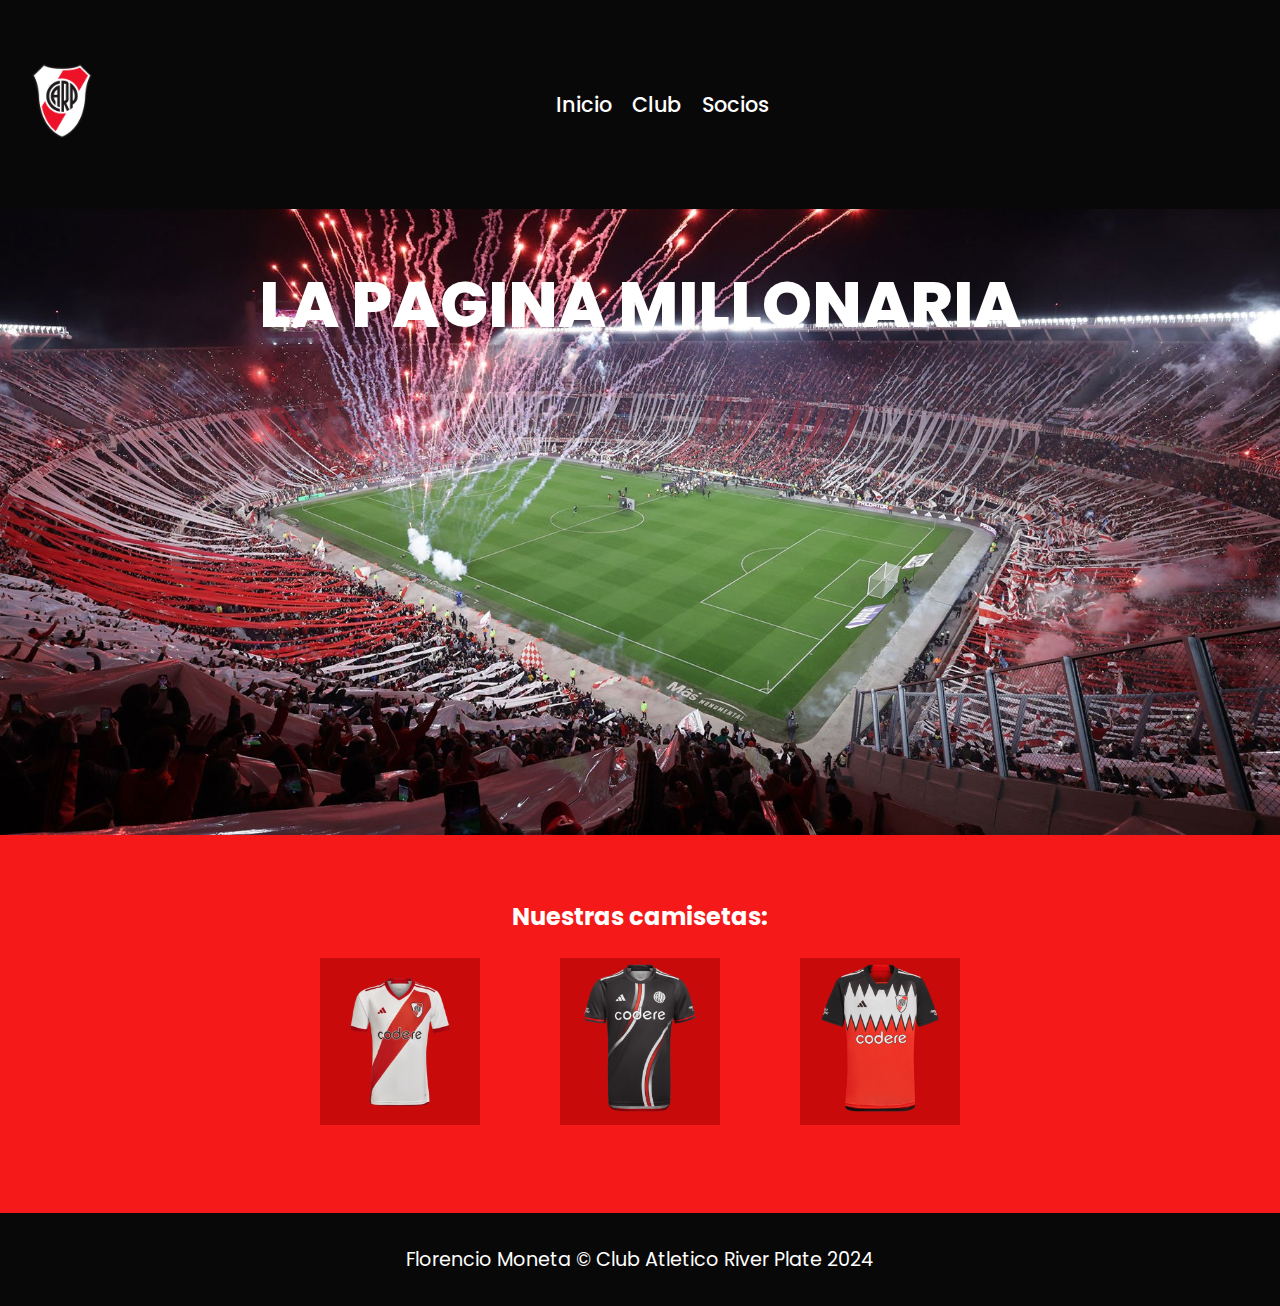
<file: index.html>
<!DOCTYPE html>
<html lang="es">

<head>
    <link rel="preconnect" href="https://fonts.googleapis.com">
    <link rel="preconnect" href="https://fonts.gstatic.com" crossorigin>
    <link
        href="https://fonts.googleapis.com/css2?family=Poppins:ital,wght@0,100;0,200;0,300;0,400;0,500;0,600;0,700;0,800;0,900;1,100;1,200;1,300;1,400;1,500;1,600;1,700;1,800;1,900&display=swap"
        rel="stylesheet">
    <link rel="stylesheet" href="style.css">
    <meta charset="UTF-8">
    <meta name="viewport" content="width=device-width, initial-scale=1.0">
    <title>Inicio | River</title>
</head>

<body>
    <header>
        <nav class="navegacion">
            <div class="navegacion-escudo"> <img src="/imagenes/escudo.png" alt="escudo"></div>
            <div class="navegacion-enlaces">
            <a href="/index.html">Inicio</a>
            <a href="/club.html">Club</a>
            <a href="/socios.html">Socios</a>
            </div>
        </nav>
    </header>
    <main class="main">
        <h1>
            La pagina millonaria
        </h1>
    </main>
    <div class="camisetas">
        <div class="camisetas-texto">
            <h2>
                Nuestras camisetas:
            </h2>
        </div>
        <div class="camisetas-imagenes">
            <div class="imagen imagen-proporcional"> <img src="/imagenes/camiseta1 15.25.50.png" alt="Cmiseta titular"></div>
            <div class="imagen"><img src="/imagenes/camiseta 2.png" alt="Camiseta suplente"></div>
            <div class="imagen"><img src="/imagenes/camiseta 3.png" alt="Camiseta alternativa"></div>
        </div>
    </div>
    <footer class="footer">
        <p>
            Florencio Moneta &copy; Club Atletico River Plate 2024
        </p>
    </footer>
</body>

</html>
</file>
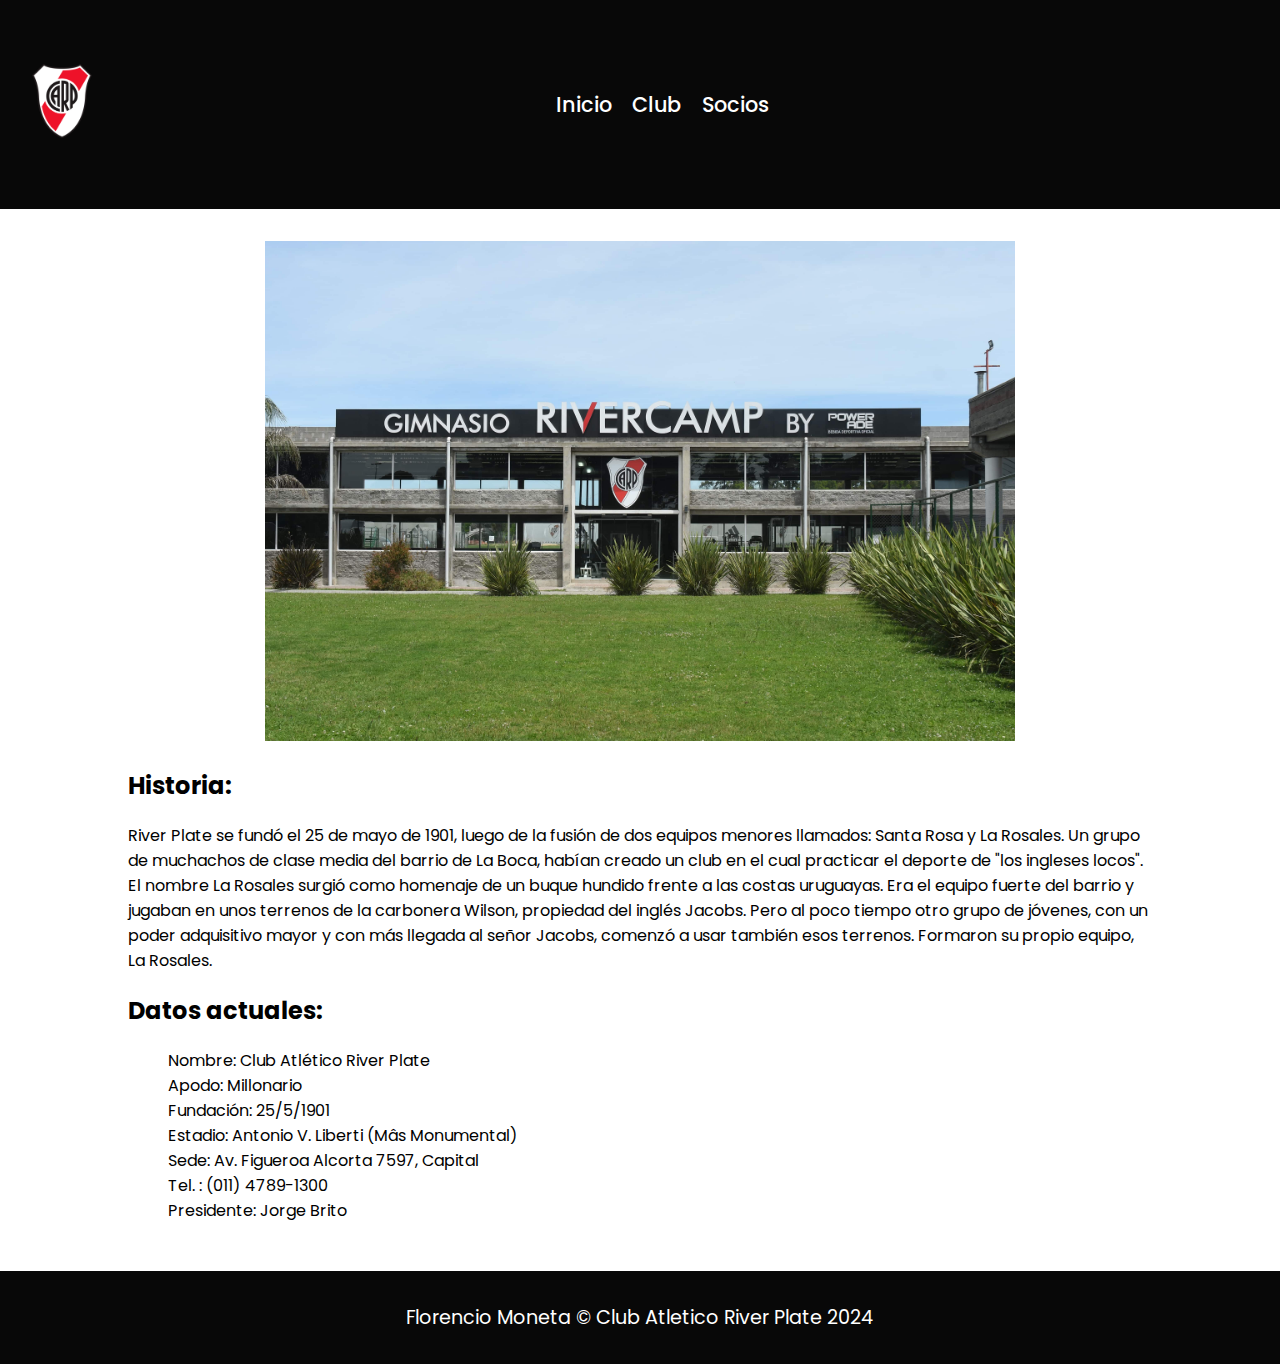
<file: club.html>
<!DOCTYPE html>
<html lang="en">

<head>
    <link rel="preconnect" href="https://fonts.googleapis.com">
    <link rel="preconnect" href="https://fonts.gstatic.com" crossorigin>
    <link
        href="https://fonts.googleapis.com/css2?family=Poppins:ital,wght@0,100;0,200;0,300;0,400;0,500;0,600;0,700;0,800;0,900;1,100;1,200;1,300;1,400;1,500;1,600;1,700;1,800;1,900&display=swap"
        rel="stylesheet">
    <link rel="stylesheet" href="style.css">
    <meta charset="UTF-8">
    <meta name="viewport" content="width=device-width, initial-scale=1.0">
    <title>Club | River</title>
</head>

<body>
    <header>
        <nav class="navegacion">
            <div class="navegacion-escudo"> <img src="/imagenes/escudo.png" alt="escudo"></div>
            <div class="navegacion-enlaces">
                <a href="/index.html">Inicio</a>
                <a href="/club.html">Club</a>
                <a href="/socios.html">Socios</a>
            </div>
        </nav>
    </header>
    <div class="club">
        <div class="club-imagen">
            <img src="/imagenes/rivercamp1.jpeg" alt="rivercamp">

        </div>

        <div class="club-texto">
            <h2>
                Historia:
            </h2>
            <p>
                River Plate se fundó el 25 de mayo de 1901, luego de la fusión de dos equipos menores llamados: Santa
                Rosa y
                La Rosales. Un grupo de muchachos de clase media del barrio de La Boca, habían creado un club en el cual
                practicar el deporte de "los ingleses locos". El nombre La Rosales surgió como homenaje de un buque
                hundido
                frente a las costas uruguayas. Era el equipo fuerte del barrio y jugaban en unos terrenos de la
                carbonera
                Wilson, propiedad del inglés Jacobs. Pero al poco tiempo otro grupo de jóvenes, con un poder adquisitivo
                mayor y con más llegada al señor Jacobs, comenzó a usar también esos terrenos. Formaron su propio
                equipo, La
                Rosales.
            </p>
            <h2>Datos actuales:</h2>
            <ul class="club-datos">
                <li>Nombre: Club Atlético River Plate</li>
                <li>Apodo: Millonario</li>
                <li>Fundación: 25/5/1901</li>
                <li>Estadio: Antonio V. Liberti (Mâs Monumental)</li>
                <li>Sede: Av. Figueroa Alcorta 7597, Capital</li>
                <li>Tel. : (011) 4789-1300</li>
                <li>Presidente: Jorge Brito</li>
            </ul>
        </div>
    </div>
    <footer class="footer">
        <p>
            Florencio Moneta &copy; Club Atletico River Plate 2024
        </p>
    </footer>
</body>

</html>
</file>
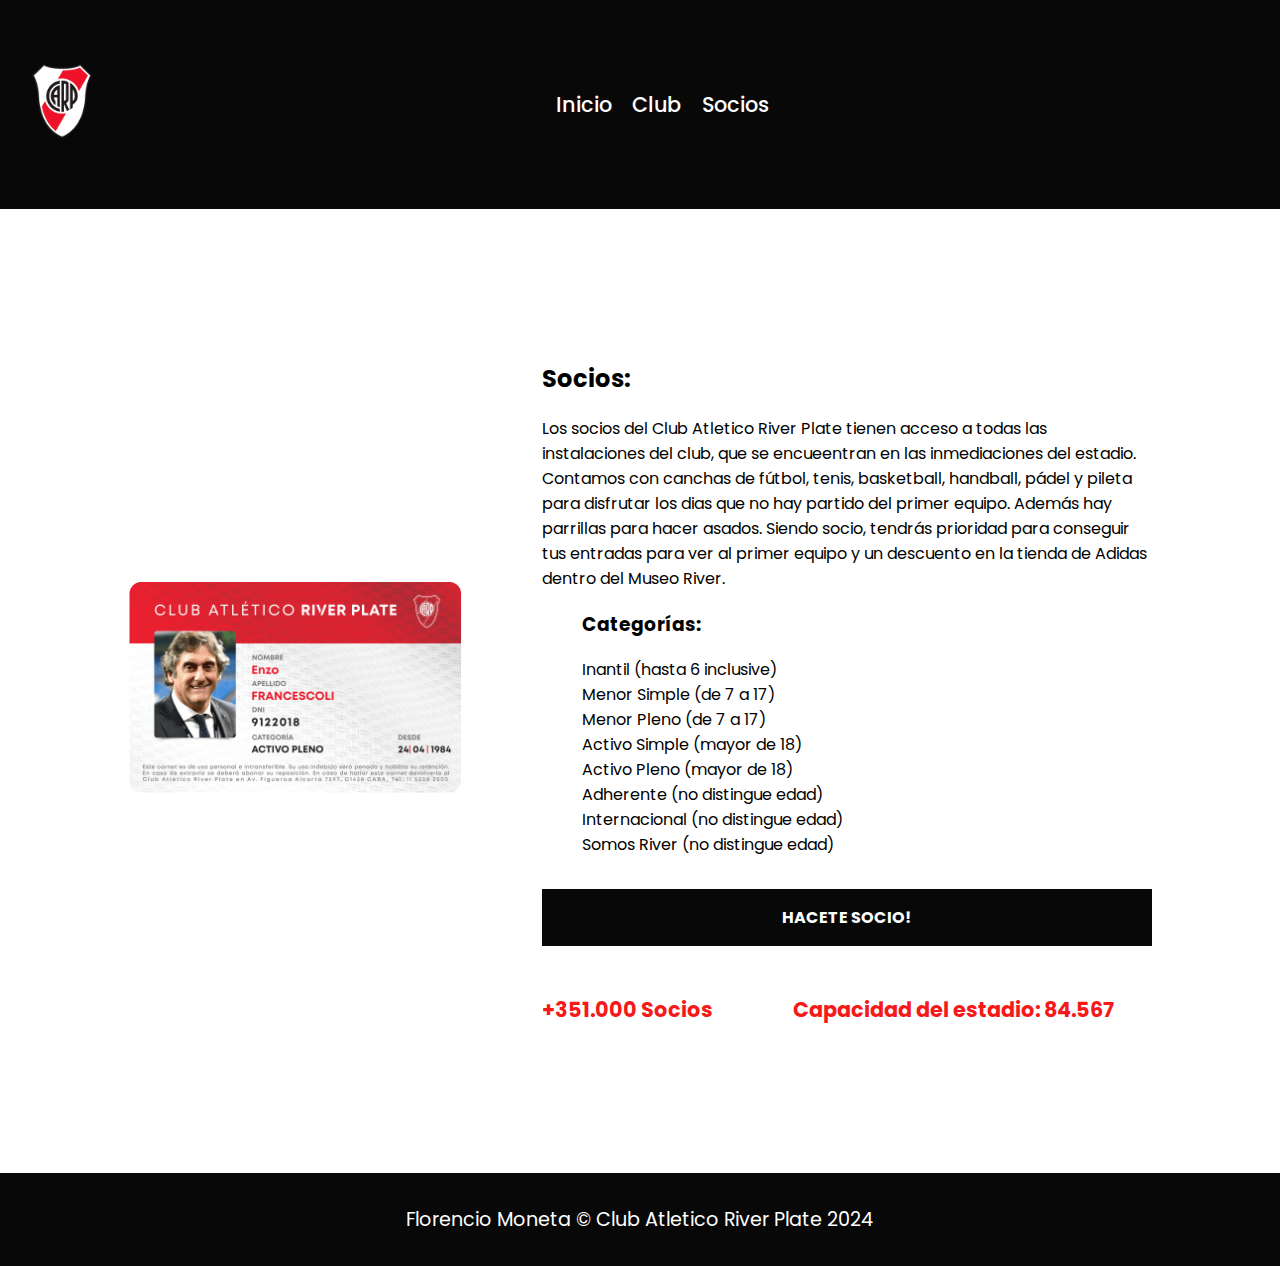
<file: socios.html>
<!DOCTYPE html>
<html lang="en">

<head>
    <link rel="preconnect" href="https://fonts.googleapis.com">
    <link rel="preconnect" href="https://fonts.gstatic.com" crossorigin>
    <link
        href="https://fonts.googleapis.com/css2?family=Poppins:ital,wght@0,100;0,200;0,300;0,400;0,500;0,600;0,700;0,800;0,900;1,100;1,200;1,300;1,400;1,500;1,600;1,700;1,800;1,900&display=swap"
        rel="stylesheet">
    <link rel="stylesheet" href="style.css">
    <meta charset="UTF-8">
    <meta name="viewport" content="width=device-width, initial-scale=1.0">
    <title>Socios | River</title>
</head>

<body>
    <header>
        <nav class="navegacion">
            <div class="navegacion-escudo"> <img src="/imagenes/escudo.png" alt="escudo"></div>
            <div class="navegacion-enlaces">
                <a href="/index.html">Inicio</a>
                <a href="/club.html">Club</a>
                <a href="/socios.html">Socios</a>
            </div>
        </nav>
    </header>
    <div class="socios">
        <div class="socios-imagen">
            <img src="/imagenes/carnet.png" alt="socios">
        </div>
        <div class="socios-info">
            <h2>
                Socios:
            </h2>
            <p>Los socios del Club Atletico River Plate tienen acceso a todas las instalaciones del club, que se
                encueentran en las inmediaciones del estadio. Contamos con canchas de fútbol, tenis, basketball,
                handball, pádel y pileta para disfrutar los dias que no hay partido del primer equipo. Además hay
                parrillas para hacer asados. Siendo socio, tendrás prioridad para conseguir tus entradas para ver al
                primer equipo y un descuento en la tienda de Adidas dentro del Museo River.
            </p>
            <ul class="socios-datos">
                <h3>Categorías:</h3>
                <li>Inantil (hasta 6 inclusive)</li>
                <li>Menor Simple (de 7 a 17)</li>
                <li>Menor Pleno (de 7 a 17)</li>
                <li>Activo Simple (mayor de 18)</li>
                <li>Activo Pleno (mayor de 18)</li>
                <li>Adherente (no distingue edad)</li>
                <li>Internacional (no distingue edad)</li>
                <li>Somos River (no distingue edad)</li>
            </ul>
            <a href="https://login.riverid.com.ar/Account/Registro/Documento" class="boton">Hacete socio!</a>
            <div class="socios-numeros">
                <p>
                    <span>
                        +351.000 Socios
                    </span>
                </p>
                <p>
                    <span>
                        Capacidad del estadio: 84.567
                    </span>
                </p>
            </div>
        </div>
    </div>
    <footer class="footer">
        <p>
            Florencio Moneta &copy; Club Atletico River Plate 2024
        </p>
    </footer>
</body>

</html>
</file>
<file: style.css>
:root {
    --rojo: rgb(246, 25, 25);
    --blanco: white;
    --negro: rgb(8, 8, 8);
}

body {
    margin: 0;
    padding: 0;
    font-family: "Poppins", sans-serif;
}

.navegacion {
    background-color: var(--negro);
    padding: 0rem;
    display: flex;
    flex-direction:column;
    justify-content: center;
    align-items: center;
    @media(min-width: 390px){
        flex-direction: row;
        padding: 2rem;
    }
}

.navegacion-escudo {
    max-width: 60px;
    width: 100%;
    margin: 2rem 0;
}

.navegacion-enlaces {
    width: 100%;
    text-align: center;
    align-content: center;
    
}

.navegacion a {
    color: var(--blanco);
    text-decoration: none;
    font-weight: 500;
    font-size: 1.3rem;
    margin-right: 1rem;
    transition: color 0.2s ease-in-out;
    margin-bottom:10rem;

}

.navegacion a:hover {
    color: var(--rojo)
}

.main {
    background-image: url("/imagenes/monumental.jpeg");
    padding: 3rem 0;
    height: 530px;
    background-attachment: fixed;
    background-position: top;
    background-repeat: no-repeat;
    background-size: cover;
}

.main h1 {
    margin: 0;
    color: var(--blanco);
    text-transform: uppercase;
    font-weight: 800;
    font-size: 2.2rem;
    text-align: center;
    @media(min-width:768px){
        font-size: 4rem;}
}

.camisetas {
    background-color: var(--rojo);
    padding: 4rem 0;
    display: flex;
    flex-direction: column;
    align-items: center;
    justify-content: space-evenly;
}

.camisetas h2 {
    margin: 0;
    color: var(--blanco);
    text-align: center;
    }


.camisetas-imagenes {
    display: grid;
    max-width: 50%;
    width: 100%;
    margin: 1.5rem 0;
    gap: 5rem;
    @media(min-width: 1024px){
    grid-template-columns: repeat(3,1fr);
    }
}

.imagen {
    max-width: 350px;
    width: 100%;
    background-color: rgb(201, 10, 10);
    transition: all 0.5s ease-in-out;
    padding: 0;
}

.imagen:hover {
background-color: rgb(151, 19, 19);
transform: scale(1.1);
cursor: pointer;
}

.imagen img {
    width: 100%;
}

.imagen-proporcional {
    max-width: 700px;
    width: 100%;
}

.footer {
    background-color: var(--negro);
    color: var(--blanco);
    padding: 2rem 0;
}

.footer p {
    margin: 0;
    text-align: center;
    font-size: 0.9rem;
    @media(min-width: 270px){
        font-size: 1.2rem;
    }
}

img {
    width: 100%;
}

.club {
    max-width: 80%;
    margin: 0 auto;
    padding: 2rem 0;
}

.club-datos,
.socios-datos {
    list-style: none;
}

.club-imagen {
    max-width: 750px;
    margin: 0 auto;
}

.socios {
    display: flex;
    flex-direction: column;
    gap: 5rem;
    padding: 2rem 0;
    max-width: 80%;
    margin: 0 auto;
    align-items: center;
    justify-content: center;
@media(min-width: 768px){
    flex-direction: row;
    height: 100vh;  
}
}
.socios-info{
    width: -webkit-fill-available;
    @media(min-width:768px){
        width: auto;
    }
}

.socios-imagen {
    width: auto;
    @media(min-width: 768px){
width: 2000px;
    }
}

.socios-numeros {
    display: flex;
    flex-direction: column;
    gap: 0rem;
    text-align: center;
    @media(min-width:768px){
        flex-direction: row;
        gap: 5rem;
        text-align: left;
    }
}

.socios-numeros span {
    color: var(--rojo);
    font-size: 1.3rem;
    font-weight: 700;
}

.boton {
    background-color: var(--negro);
    color: var(--blanco);
    font-weight: 700;
    padding: 1rem 2rem;
    text-decoration: none;
    display: block;
    margin: 2rem 0;
    text-align: center;
    text-transform: uppercase;
    transition: background 0.5s ease-in-out;
}

.boton:hover {
    background-color: var(--rojo);
}
</file>
